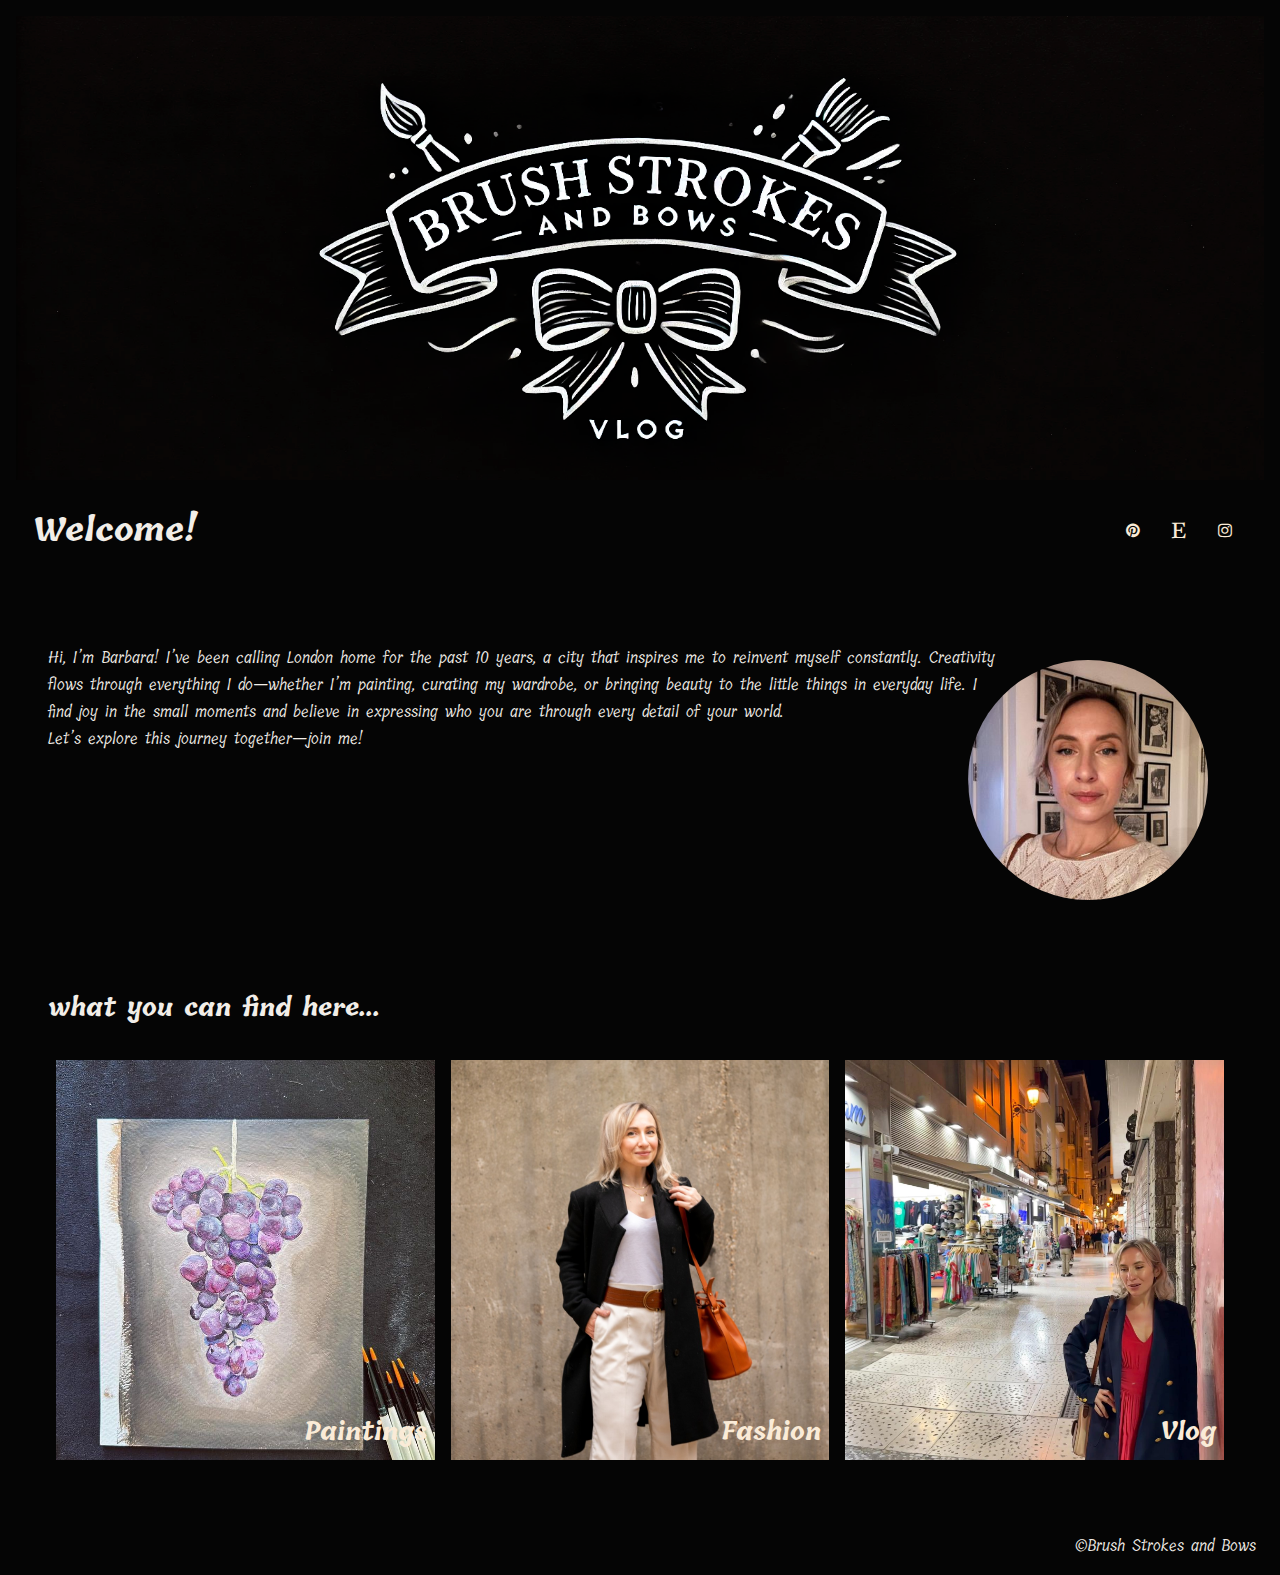
<file: src/index.html>
<!DOCTYPE html>
<html>

<head>
  <meta charset="utf-8">
  <meta name="viewport" content="width=device-width, initial-scale=1, minimum-scale=1" />
  <title>Brush Strokes and Bows</title>
  <link rel="icon" type="image/x-icon" href="assets/favicon.ico">

  <link rel="stylesheet" href="styles/variable.css" />
  <link rel="stylesheet" href="styles/styles.css" />
  <link rel="stylesheet" href="https://cdnjs.cloudflare.com/ajax/libs/font-awesome/4.7.0/css/font-awesome.min.css">
  <!-- google font-->
  <link rel="preconnect" href="https://fonts.googleapis.com">
  <link rel="preconnect" href="https://fonts.gstatic.com" crossorigin>
  <link href="https://fonts.googleapis.com/css2?family=Tillana:wght@400;500;600;700;800&display=swap" rel="stylesheet">
</head>

<body>
  <header>
    <img class="hero-image" src="assets/header.png" , alt="Brush Strokes and Bows logo" />
    <nav class="navbar-container">
      <h1 class="navbar-welcome">Welcome! </h1>
      <a href="https://uk.pinterest.com/brushstrokesandbows/" target="_blank" class="fa fa-pinterest"></a>
      <a href="https://www.etsy.com/uk" target="_blank" class="fa fa-etsy"></a>
      <a href="https://www.instagram.com/brushstrokesandbows/" target="_blank" class="fa fa-instagram"></a>
    </nav>
  </header>
  <main>
    <section class="profile">
      <main>
          <img alt="A picture of me!" class="profile"
               src="./assets/me3.jpg"/>
          <p>Hi, I’m Barbara! I’ve been calling London home for the past 10 years, 
            a city that inspires me to reinvent myself constantly. 
            Creativity flows through everything I do—whether I’m painting, 
            curating my wardrobe, or bringing beauty to the little things in everyday life. 
            I find joy in the small moments and believe in expressing 
            who you are through every detail of your world. 
          </p>
          <p>
            Let’s explore this journey together—join me!
          </p>
      </main>
  </section>
    <section class="signposts">
      <header>
        <h2>what you can find here...</h2>
      </header>

      <main class="products-grid">
        <article class="product2" style="--hero-background-image: url('../assets/paintings.jpg')">
          <a href="paintings.html" target="_blank">
            <h2>Paintings</h2>
          </a>
        </article>
        <article class="product2" style="--hero-background-image: url('../assets/fashion.jpg')">
          <a href="fashion.html" target="_blank">
            <h2>Fashion</h2>
          </a>
        </article>
        <article class="product2" style="--hero-background-image: url('../assets/vlog.jpg')">
          <a href="vlog.html" target="_blank">
            <h2>Vlog</h2>
          </a>
        </article>
      </main>
    </section>
  </main>
  <footer>
    <p>&copy;Brush Strokes and Bows</p>
  </footer>
</body>

</html>
</file>
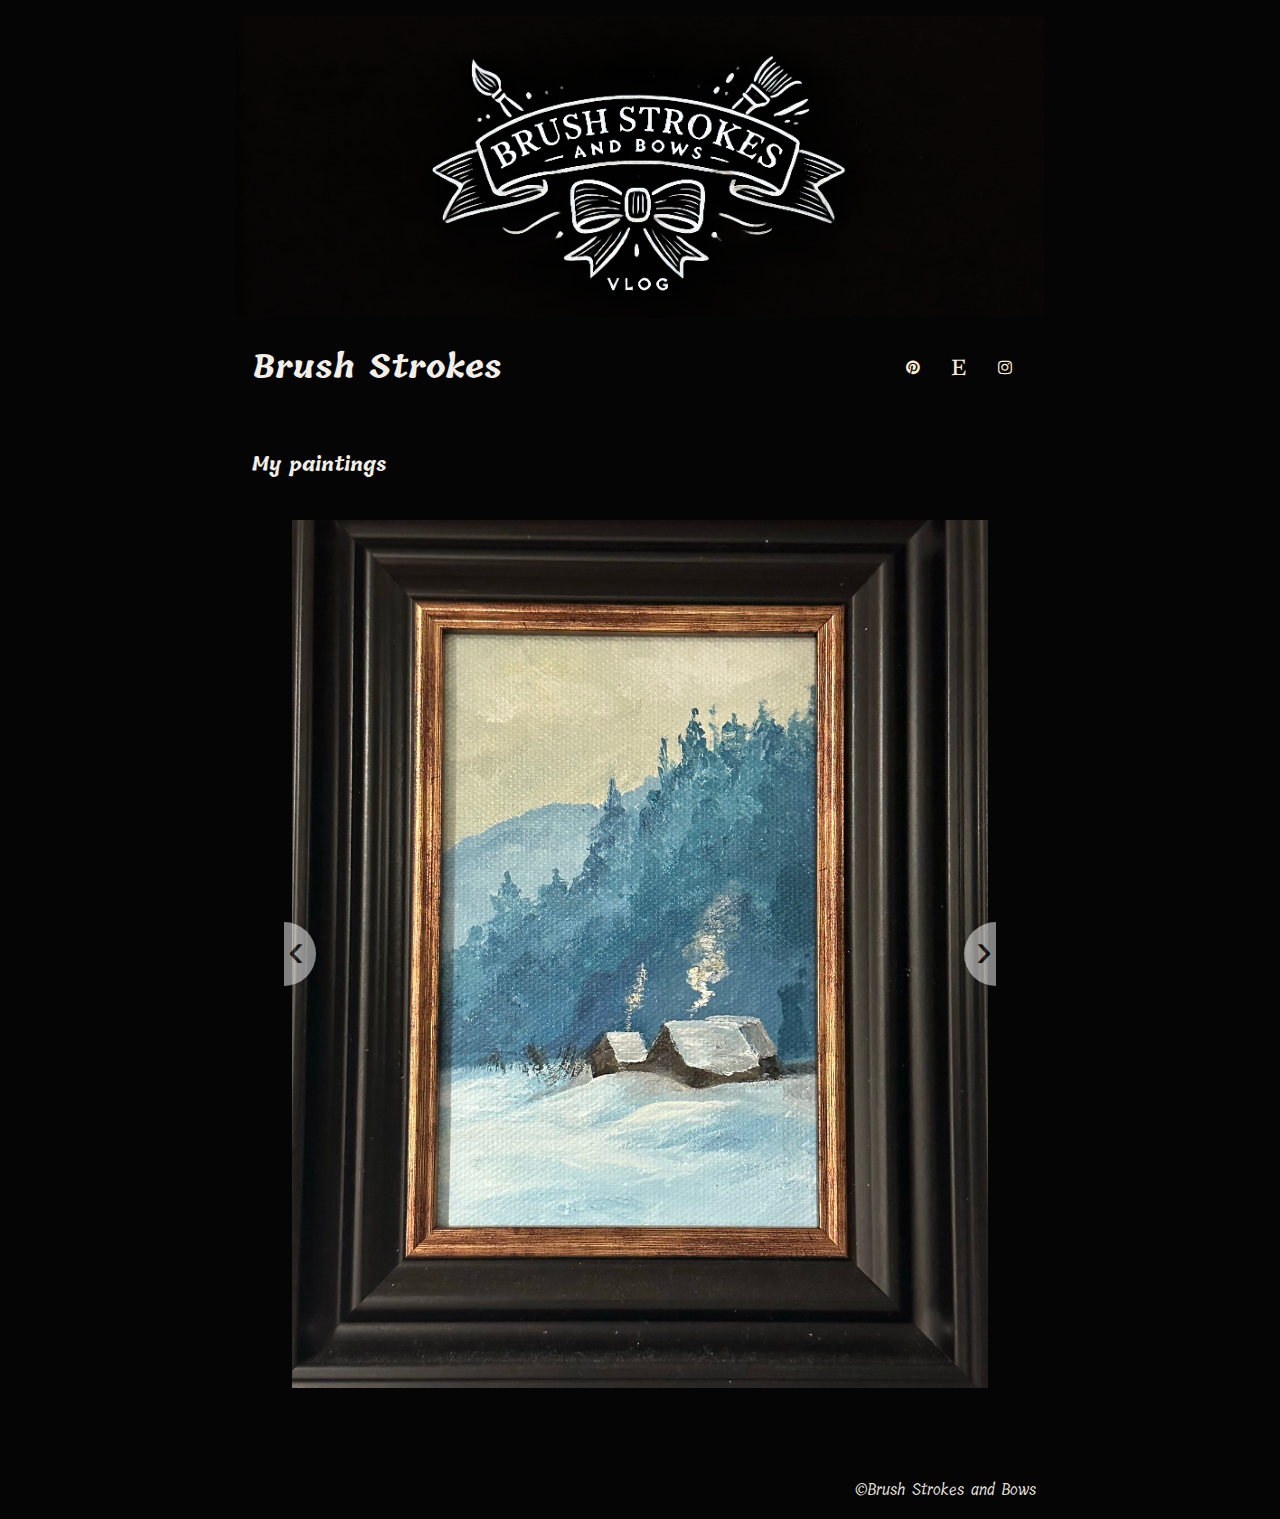
<file: src/paintings.html>
<!DOCTYPE html>
<html>

<head>
  <meta charset="utf-8">
  <meta name="viewport" content="width=device-width, initial-scale=1, minimum-scale=1" />
  <title>Brush Strokes and Bows</title>
  <link rel="icon" type="image/x-icon" href="assets/favicon.ico">

  <link rel="stylesheet" href="styles/variable.css" />
  <link rel="stylesheet" href="styles/styles.css" />
  <link rel="stylesheet" href="styles/carousel.css" />
  <link rel="stylesheet" href="https://cdnjs.cloudflare.com/ajax/libs/font-awesome/4.7.0/css/font-awesome.min.css">
  <!-- google font-->
  <link rel="preconnect" href="https://fonts.googleapis.com">
  <link rel="preconnect" href="https://fonts.gstatic.com" crossorigin>
  <link href="https://fonts.googleapis.com/css2?family=Tillana:wght@400;500;600;700;800&display=swap" rel="stylesheet">
</head>

<body>
  <header>
    <img class="hero-image" src="assets/header.png" , alt="Brush Strokes and Bows logo" />
    <nav class="navbar-container">
      <h1 class="navbar-welcome"> Brush Strokes</h1>
      <a href="https://uk.pinterest.com/brushstrokesandbows/" target="_blank" class="fa fa-pinterest"></a>
      <a href="https://www.etsy.com/uk" target="_blank" class="fa fa-etsy"></a>
      <a href="https://www.instagram.com/brushstrokesandbows/" target="_blank" class="fa fa-instagram"></a>
    </nav>
  </header>
  <main>
    <article> <h3>My paintings</h3><article>
    <section class="slider-wrapper">
      <button class="slide-arrow" id="slide-arrow-prev">
          &#8249;
      </button>
      <button class="slide-arrow" id="slide-arrow-next">
          &#8250;
      </button>
      <ul class="slides-container" id="slides-container">
          <li class="slide" style="--painting-image: url('../assets/paintings/zima.jpeg')"></li>
          <li class="slide" style="--painting-image: url('../assets/paintings/kot.jpeg')"></li>
          <li class="slide" style="--painting-image: url('../assets/paintings/laka.jpeg')"></li>
          <li class="slide" style="--painting-image: url('../assets/paintings/plaza.jpeg')"></li>
          <li class="slide" style="--painting-image: url('../assets/paintings/bagna.jpeg')"></li>
      </ul>
      <script src="scripts/carousel.js"></script>
  </section>
  </main>
  <footer>
    <p>&copy;Brush Strokes and Bows</p>
  </footer>
</body>

</html>
</file>
<file: src/styles/variable.css>
:root {
    --min-width: 10rem;
    --max-width: 100%;
    --header-height: 3rem;
    --footer-height: var(--header-height);

    --large-padding: 1rem;
    --small-padding: calc(var(--large-padding) / 2);

    --text: rgb(242, 238, 232);
    --background: rgb(5, 5, 5);
    --background-fade: rgba(255, 255, 255, 0.3);

    --signpost-height: auto;
}
</file>
<file: src/styles/styles.css>
* {
    padding: 0;
    margin: 0;
    box-sizing: border-box;
}

header,
main,
aside,
footer,
section,
article {
    padding: var(--small-padding);
    margin: var(--small-padding);
    min-height: 20px;
    min-width: 20px;
}

html,
body {
    height: 100vh;
    font-family: "Tillana", serif;
    color: var(--text);
    background-color: var(--background);
}

.hero-image {
    width: 100%;
    height: 100%;
    object-fit: cover;
    position: static;
    min-height: var(--min-width);
    max-height: var(--max-width);
}

.navbar-container {
    display: flex;
    flex-direction: row;
    justify-content: space-between;
    align-items: center;
    flex-wrap: nowrap;
    padding: var(--large-padding);
}

.navbar-welcome {
    flex-grow: 1;
}

@media screen and (max-width: 400px) {
    .navbar-container {
        visibility: hidden;
    }
}

.fa {
    padding: var(--small-padding);
    margin: var(--small-padding);
    font-size: 30px;
    text-align: center;
    text-decoration: none;
}

a,
:visited {
    color: antiquewhite;
    text-decoration: none;
}

a:hover {
    background-color: var(--background-fade);
}


.product-image {
    width: 100%;
    height: 100%;
    object-fit: cover;
}

.product2 {
    background-image: var(--hero-background-image);
    display: flex;
    flex-direction: row;
    justify-content: right;
    align-items: flex-end ;
    flex-wrap: nowrap;
    padding: var(--small-padding);
    max-height:400px;
    min-height:400px;
    background-position: center;
    background-repeat: no-repeat;
    background-size: cover;
}

.products-grid{
    display: grid;
    grid-template-columns: repeat(auto-fit, minmax(200px, 1fr));
}


.products-link {
    color: antiquewhite;
    background-color: transparent;
    text-decoration: none;

}

.products-link:visited {
    color: antiquewhite;
    background-color: transparent;
    text-decoration: none;
}

.products-link:hover {
    background-color: transparent;
    text-decoration: solid;
    text-decoration: underline;
}

section.profile {
    min-height: calc(var(--header-height) * 6);

    margin: var(--large-padding) 0;
    padding: var(--large-padding);

    display: grid;
    flex: 1 0 auto;
    /* Three values: flex-grow | flex-shrink | flex-basis */
    gap: var(--small-padding);
    grid-template-columns: auto auto;
}

section.profile img.profile {
    width: calc(var(--header-height) * 5);
    height: calc(var(--header-height) * 5);
    float: right;
    margin: var(--large-padding);
    border-radius: 50%;
    shape-outside: circle();
}

body>footer {
    display: flex;
    flex-direction: row;
    justify-content: space-between;
    align-items: center;
    flex-shrink: 0;
    flex-wrap: nowrap;
    padding: var(--large-padding);
    justify-content: right;
}
</file>
<file: src/styles/carousel.css>
* {
    box-sizing: border-box;
  }
  /* "*" == all elements */
  
  body {
    max-width: 840px;
    margin: auto;
  }
  
  .slider-wrapper {
    margin: 1rem;
    position: relative;
    overflow: hidden;
  }
  
  .slides-container {
    height: calc(100vh - 2rem);
    width: 100%;
    display: flex;
    overflow: scroll;
    scroll-behavior: smooth;
    list-style: none;
    margin: 0;
    padding: 0;
  }
  
  .slide-arrow {
    position: absolute;
    display: flex;
    top: 0;
    bottom: 0;
    margin: auto;
    height: 4rem;
    background-color: white;
    border: none;
    width: 2rem;
    font-size: 3rem;
    padding: 0;
    cursor: pointer;
    opacity: 0.5;
    transition: opacity 100ms;
  }
  
  .slide-arrow:hover,
  .slide-arrow:focus {
    opacity: 1;
  }
  
  #slide-arrow-prev {
    left: 0;
    padding-left: 0.25rem;
    border-radius: 0 2rem 2rem 0;
  }
  
  #slide-arrow-next {
    right: 0;
    padding-left: 0.75rem;
    border-radius: 2rem 0 0 2rem;
  }
  
  .slide {
    width: 100%;
    height: 100%;
    flex: 1 0 100%;
    padding: var(--small-padding);
    background-position: center;
    background-repeat: no-repeat;
    background-size: cover; 
  }
  
  .slide:nth-child(1) {
    background-image: var(--painting-image);
  }
  
  .slide:nth-child(2) {
    background-image: var(--painting-image);
  }
  
  .slide:nth-child(3) {
    background-image: var(--painting-image);
  }
  
  .slide:nth-child(4) {
    background-image: var(--painting-image);
  }

  .slide:nth-child(5) {
    background-image: var(--painting-image);
  }
</file>
